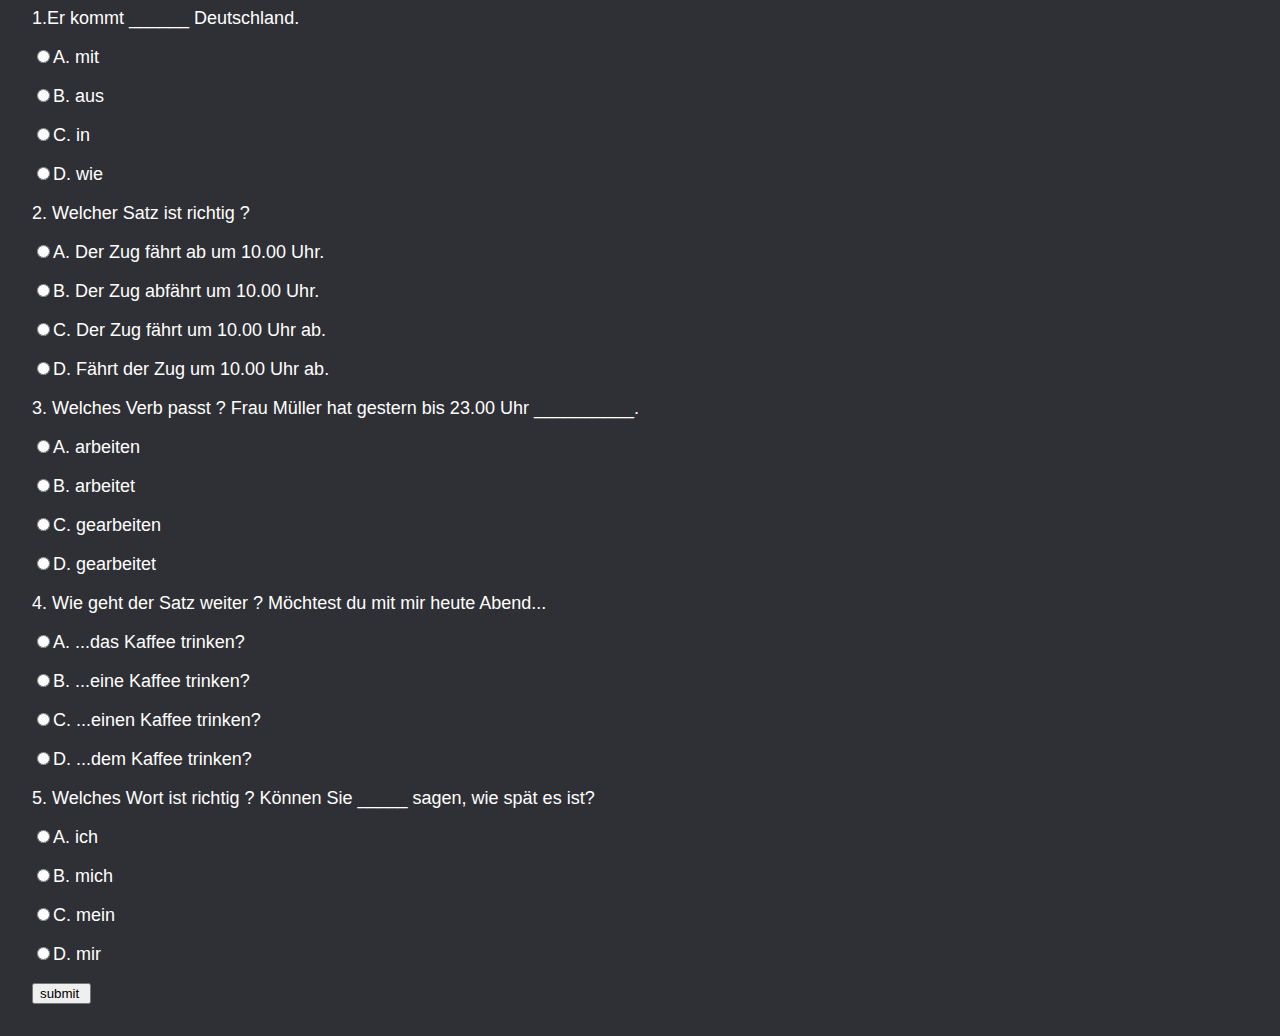
<file: PlacementTest.html>
<!<!DOCTYPE HTML>
<html>
  <head>
    <title> PLACEMENT TEST</title>
    <link rel="stylesheet" type="text/css" href="PlacementTest.css">
    <script type="text/javascript" src="PlacementTest.js"></script>
    
  </head>
  <body>
    <form name="placementtest" id="placementtest">
      <div>
      
        <p>1.Er kommt ______ Deutschland.</p>
        <p><input type="radio" name="Q1" value="mit">A. mit</p>
        <p><input type="radio" name="Q1" value="aus">B. aus</p>
        <p><input type="radio" name="Q1" value="in">C. in</p>
        <p><input type="radio" name="Q1" value="wie">D. wie</p>
          <p>2. Welcher Satz ist richtig ?
</p>
        <p><input type="radio" name="Q2" value="Der Zug fährt ab um 10.00 Uhr.">A. Der Zug fährt ab um 10.00 Uhr.</p>
        <p><input type="radio" name="Q2" value="Der Zug abfährt um 10.00 Uhr.">B. Der Zug abfährt um 10.00 Uhr.</p>
        <p><input type="radio" name="Q2" value="Der Zug fährt um 10.00 Uhr ab.">C. Der Zug fährt um 10.00 Uhr ab.</p>
        <p><input type="radio" name="Q2" value="Fährt der Zug um 10.00 Uhr ab.
">D. Fährt der Zug um 10.00 Uhr ab.
</p>
          <p>3. Welches Verb passt ?
Frau Müller hat gestern bis 23.00 Uhr __________.
 </p>
        <p><input type="radio" name="Q3" value="arbeiten ">A. arbeiten</p>
        <p><input type="radio" name="Q3" value="arbeitet">B. arbeitet </p>
        <p><input type="radio" name="Q3" value="gearbeiten">C. gearbeiten </p>
        <p><input type="radio" name="Q3" value="gearbeitet">D. gearbeitet </p>
          <p>4. Wie geht der Satz weiter ?
Möchtest du mit mir heute Abend...
 </p>
        <p><input type="radio" name="Q4" value="...das Kaffee trinken? ">A.  ...das Kaffee trinken?</p>
        <p><input type="radio" name="Q4" value="...eine Kaffee trinken?">B. ...eine Kaffee trinken?</p>
        <p><input type="radio" name="Q4" value="...einen Kaffee trinken?">C. ...einen Kaffee trinken?</p>
        <p><input type="radio" name="Q4" value="...dem Kaffee trinken?">D.  ...dem Kaffee trinken?
</p>
          <p>5. Welches Wort ist richtig ?
Können Sie _____ sagen, wie spät es ist? </p>
        <p><input type="radio" name="Q5" value="ich">A. ich</p>
        <p><input type="radio" name="Q5" value="mich">B. mich</p>
        <p><input type="radio" name="Q5" value="mein">C. mein</p>
        <p><input type="radio" name="Q5" value="mir">D. mir</p>
      </div>
      <input type="button" name="" value="submit " onclick="check()">
    </form>
    
  </body>
</html>
</file>
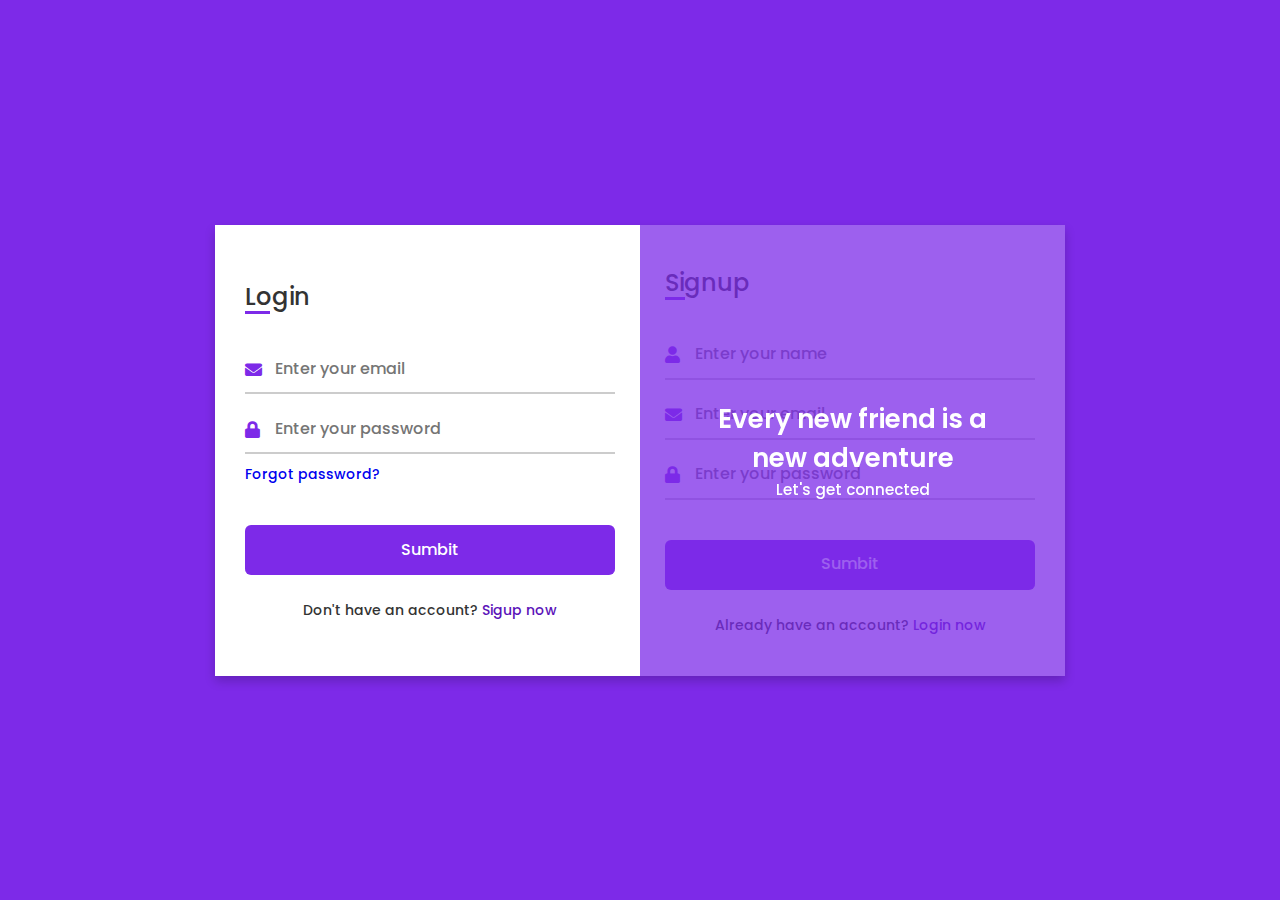
<file: signupform.html>
<!DOCTYPE html>
<!-- Coding by CodingLab | www.youtube.com/codinglabyt -->
<html lang="en" dir="ltr">
  <head>
    <meta charset="UTF-8">
    <!--<title> Login and Registration Form in HTML & CSS | CodingLab </title>-->
    <link rel="stylesheet" href="Signupformstyle.css">
    <!-- Fontawesome CDN Link -->
    <link rel="stylesheet" href="https://cdnjs.cloudflare.com/ajax/libs/font-awesome/5.15.3/css/all.min.css">
    <meta name="viewport" content="width=device-width, initial-scale=1.0">
   </head>
<body>
  <div class="container">
    <input type="checkbox" id="flip">
    <div class="cover">
      <div class="front">
        <!--<img src="images/frontImg.jpg" alt="">-->
        <div class="text">
          <span class="text-1">Every new friend is a <br> new adventure</span>
          <span class="text-2">Let's get connected</span>
        </div>
      </div>
      <div class="back">
        <!--<img class="backImg" src="images/backImg.jpg" alt="">-->
        <div class="text">
          <span class="text-1">Complete miles of journey <br> with one step</span>
          <span class="text-2">Let's get started</span>
        </div>
      </div>
    </div>
    <form action="#">
      <div class="form-content">
        <div class="login-form">
          <div class="title">Login</div>
          <div class="input-boxes">
            <div class="input-box">
              <i class="fas fa-envelope"></i>
              <input type="text" placeholder="Enter your email" required>
            </div>
            <div class="input-box">
              <i class="fas fa-lock"></i>
              <input type="password" placeholder="Enter your password" required>
            </div>
            <div class="text"><a href="#">Forgot password?</a></div>
            <div class="button input-box">
              <input type="submit" value="Sumbit">
            </div>
            <div class="text sign-up-text">Don't have an account? <label for="flip">Sigup now</label></div>
          </div>
        </div>
        <div class="signup-form">
          <div class="title">Signup</div>
          <div class="input-boxes">
            <div class="input-box">
              <i class="fas fa-user"></i>
              <input type="text" placeholder="Enter your name" required>
            </div>
            <div class="input-box">
              <i class="fas fa-envelope"></i>
              <input type="text" placeholder="Enter your email" required>
            </div>
            <div class="input-box">
              <i class="fas fa-lock"></i>
              <input type="password" placeholder="Enter your password" required>
            </div>
            <div class="button input-box">
              <input type="submit" value="Sumbit">
            </div>
            <div class="text sign-up-text">Already have an account? <label for="flip">Login now</label></div>
          </div>
        </div>
      </div>
    </form>
  </div>
</body>
</html>
</file>
<file: PlacementTest.css>
body {
  background-color: 2F3035;
  Color: white;
  font-size: 18px ;
  font-family:Arial, Helvetia, Sans-Serif ;
  margin-bottom: 2rem ;
  margin-left: 2rem;
  margin-right: 2rem ;
  
}
</file>
<file: Signupformstyle.css>
@import url('https://fonts.googleapis.com/css2?family=Poppins:wght@200;300;400;500;600;700&display=swap');
*{
  margin: 0;
  padding: 0;
  box-sizing: border-box;
  font-family: "Poppins" , sans-serif;
}
body{
  min-height: 100vh;
  display: flex;
  align-items: center;
  justify-content: center;
  background: #7d2ae8;
  padding: 30px;
}
.container{
  position: relative;
  max-width: 850px;
  width: 100%;
  background: #fff;
  padding: 40px 30px;
  box-shadow: 0 5px 10px rgba(0,0,0,0.2);
  perspective: 2700px;
}
.container .cover{
  position: absolute;
  top: 0;
  left: 50%;
  height: 100%;
  width: 50%;
  z-index: 98;
  transition: all 1s ease;
  transform-origin: left;
  transform-style: preserve-3d;
}
.container .cover::before{
  content: '';
  position: absolute;
  height: 100%;
  width: 100%;
  background: #7d2ae8;
  opacity: 0.5;
  z-index: 100;
}
.container .cover::after{
  content: '';
  position: absolute;
  height: 100%;
  width: 100%;
  background: #7d2ae8;
  opacity: 0.5;
  z-index: 100;
  transform: rotateY(180deg);
}
.container #flip:checked ~ .cover{
  transform: rotateY(-180deg);
}
.container .cover img{
  position: absolute;
  height: 100%;
  width: 100%;
  object-fit: cover;
  z-index: 12;
  backface-visibility: hidden;
}
.container .cover .back .backImg{
  transform: rotateY(180deg);
  transform: rotateY(180deg);
}
.container .cover .text{
  position: absolute;
  z-index: 111;
  height: 100%;
  width: 100%;
  display: flex;
  flex-direction: column;
  align-items: center;
  justify-content: center;
}
.cover .text .text-1,
.cover .text .text-2{
  font-size: 26px;
  font-weight: 600;
  color: #fff;
  text-align: center;
  backface-visibility: hidden;
}
.cover .back .text .text-1,
.cover .back .text .text-2{
  transform: rotateY(180deg);
}
.cover .text .text-2{
  font-size: 15px;
  font-weight: 500;
}
.container form{
  height: 100%;
  width: 100%;
  background: #fff;
}
.container .form-content{
  display: flex;
  align-items: center;
  justify-content: space-between;
}
.form-content .login-form,
.form-content .signup-form{
  width: calc(100% / 2 - 25px);
}
form .form-content .title{
  position: relative;
  font-size: 24px;
  font-weight: 500;
  color: #333;
}
form .form-content .title:before{
  content: '';
  position: absolute;
  left: 0;
  bottom: 0;
  height: 3px;
  width: 25px;
  background: #7d2ae8;
}
form .signup-form  .title:before{
  width: 20px;
}
form .form-content .input-boxes{
  margin-top: 30px;
}
form .form-content .input-box{
  display: flex;
  align-items: center;
  height: 50px;
  width: 100%;
  margin: 10px 0;
  position: relative;
}
.form-content .input-box input{
  height: 100%;
  width: 100%;
  outline: none;
  border: none;
  padding: 0 30px;
  font-size: 16px;
  font-weight: 500;
  border-bottom: 2px solid rgba(0,0,0,0.2);
  transition: all 0.3s ease;
}
.form-content .input-box input:focus,
.form-content .input-box input:valid{
  border-color: #7d2ae8;
}
.form-content .input-box i{
  position: absolute;
  color: #7d2ae8;
  font-size: 17px;
}
form .form-content .text{
  font-size: 14px;
  font-weight: 500;
  color: #333;
}
form .form-content .text a{
  text-decoration: none;
}
form .form-content .text a:hover{
  text-decoration: underline;
}
form .form-content .button{
  color: #fff;
  margin-top: 40px;
}
form .form-content .button input{
  color: #fff;
  background: #7d2ae8;
  border-radius: 6px;
  padding: 0;
  cursor: pointer;
  transition: all 0.4s ease;
}
form .form-content .button input:hover{
  background: #5b13b9;
}
form .form-content label{
  color: #5b13b9;
  cursor: pointer;
}
form .form-content label:hover{
  text-decoration: underline;
}
form .form-content .login-text,
form .form-content .sign-up-text{
  text-align: center;
  margin-top: 25px;
}
.container #flip{
  display: none;
}
@media (max-width: 730px) {
  .container .cover{
    display: none;
  }
  .form-content .login-form,
  .form-content .signup-form{
    width: 100%;
  }
  .form-content .signup-form{
    display: none;
  }
  .container #flip:checked ~ form .signup-form{
    display: block;
  }
  .container #flip:checked ~ form .login-form{
    display: none;
  }
}
</file>
